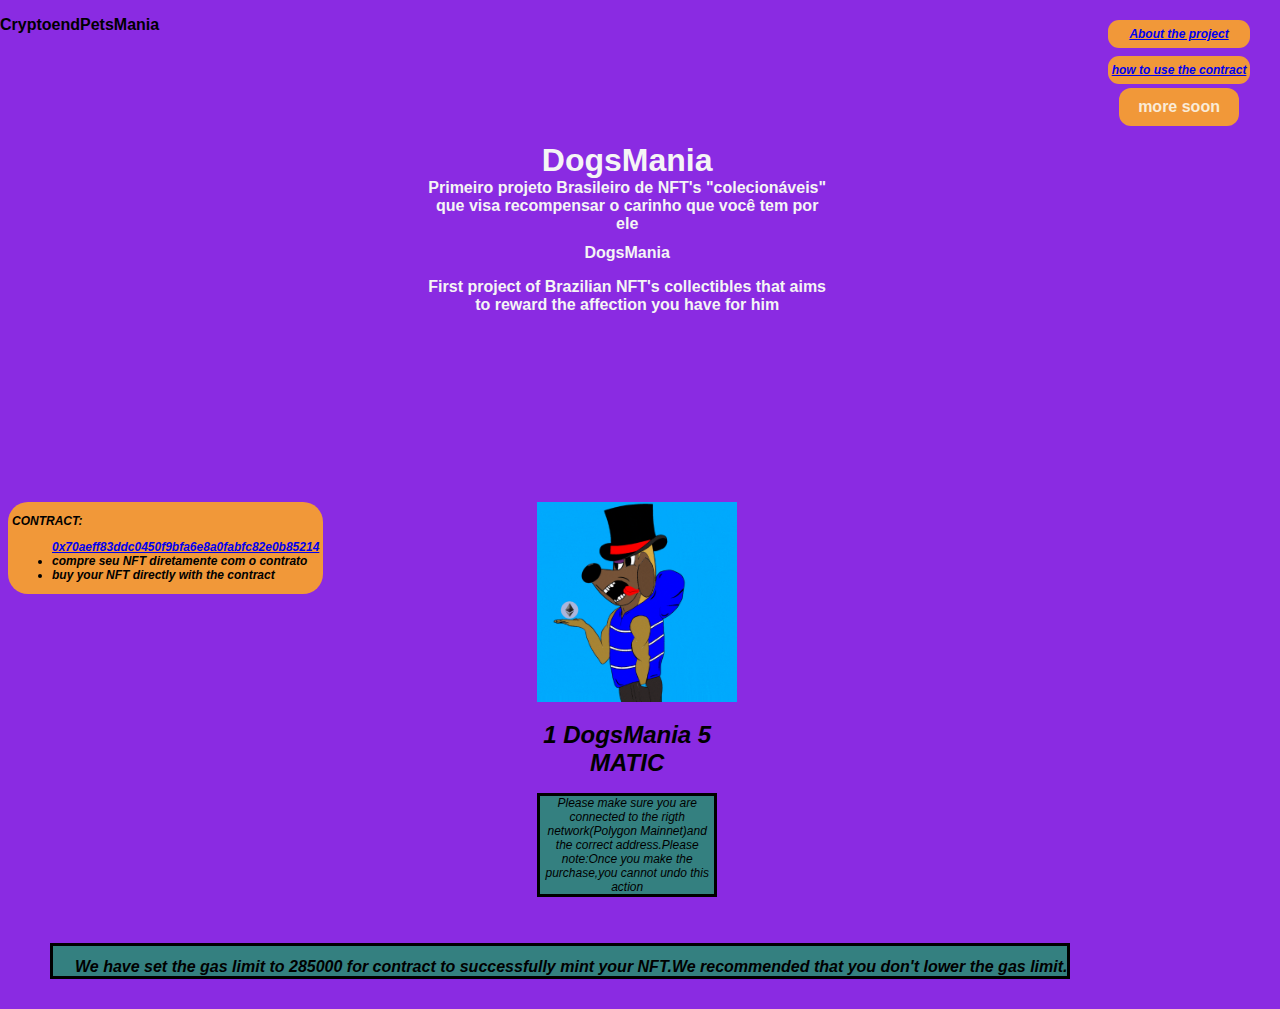
<file: index.html>
<!doctype html>
<html lang = "en">
<head>
    <meta charset="utf-8">
    <meta http-equiv="X-UA-Compatible" content="IE=edge">
    <meta name="viewport" content="width=device-width, initial-scale=1.0">
  

    <title>CryptoMania</title>
    <link rel="stylesheet" type="text/css" href="css/main.css">

</head>
    
<body>
    <header class="corpo-todo">
        <nav>
            <P>CryptoendPetsMania</P>
            <ul>
                <a href="index2.html">About the project</a>
                <a href="help.html">how to use the contract</a>
                <li>more soon</li>
            </ul>
        </nav>
        <div class="header-topo">
            <h1>DogsMania</h1>
            <p>Primeiro projeto Brasileiro de NFT's "colecionáveis"  que visa recompensar o carinho que você tem por ele</p>
        </div>

        <div class="header-content">
            <h1>DogsMania</h1>
            <p>First project of Brazilian NFT's collectibles that aims to reward the affection you have for him</p>
            
        </div>

    </header>

    <section class="pacotes">
        <div class="card">
            <div class="card-tag-top">
                <p>CONTRACT:</p>
                <ul>                    
                    <a href="https://polygonscan.com/token/0x70aeff83ddc0450f9bfa6e8a0fabfc82e0b85214">0x70aeff83ddc0450f9bfa6e8a0fabfc82e0b85214</a>
                    <li>compre seu NFT diretamente com o contrato</li>
                    <li>buy your NFT directly with the contract</li>
                </ul>
            </div>

            <img class="card-image" src="imagens/example.gif" width="200px">

            <div class="final-pag">
            <h1>1 DogsMania 5 MATIC</h1>
            <p>Please make sure you are connected to the rigth network(Polygon Mainnet)and the correct address.Please note:Once you make the purchase,you cannot undo this action</p>                        
            </div>
        </div>
        <div class="gas-limit">
            <p>We have set the gas limit to 285000 for contract to successfully mint your NFT.We recommended that you don't lower the gas limit.</p>
        </div>
    </section>
</body>
<script></script>
</html>
</file>
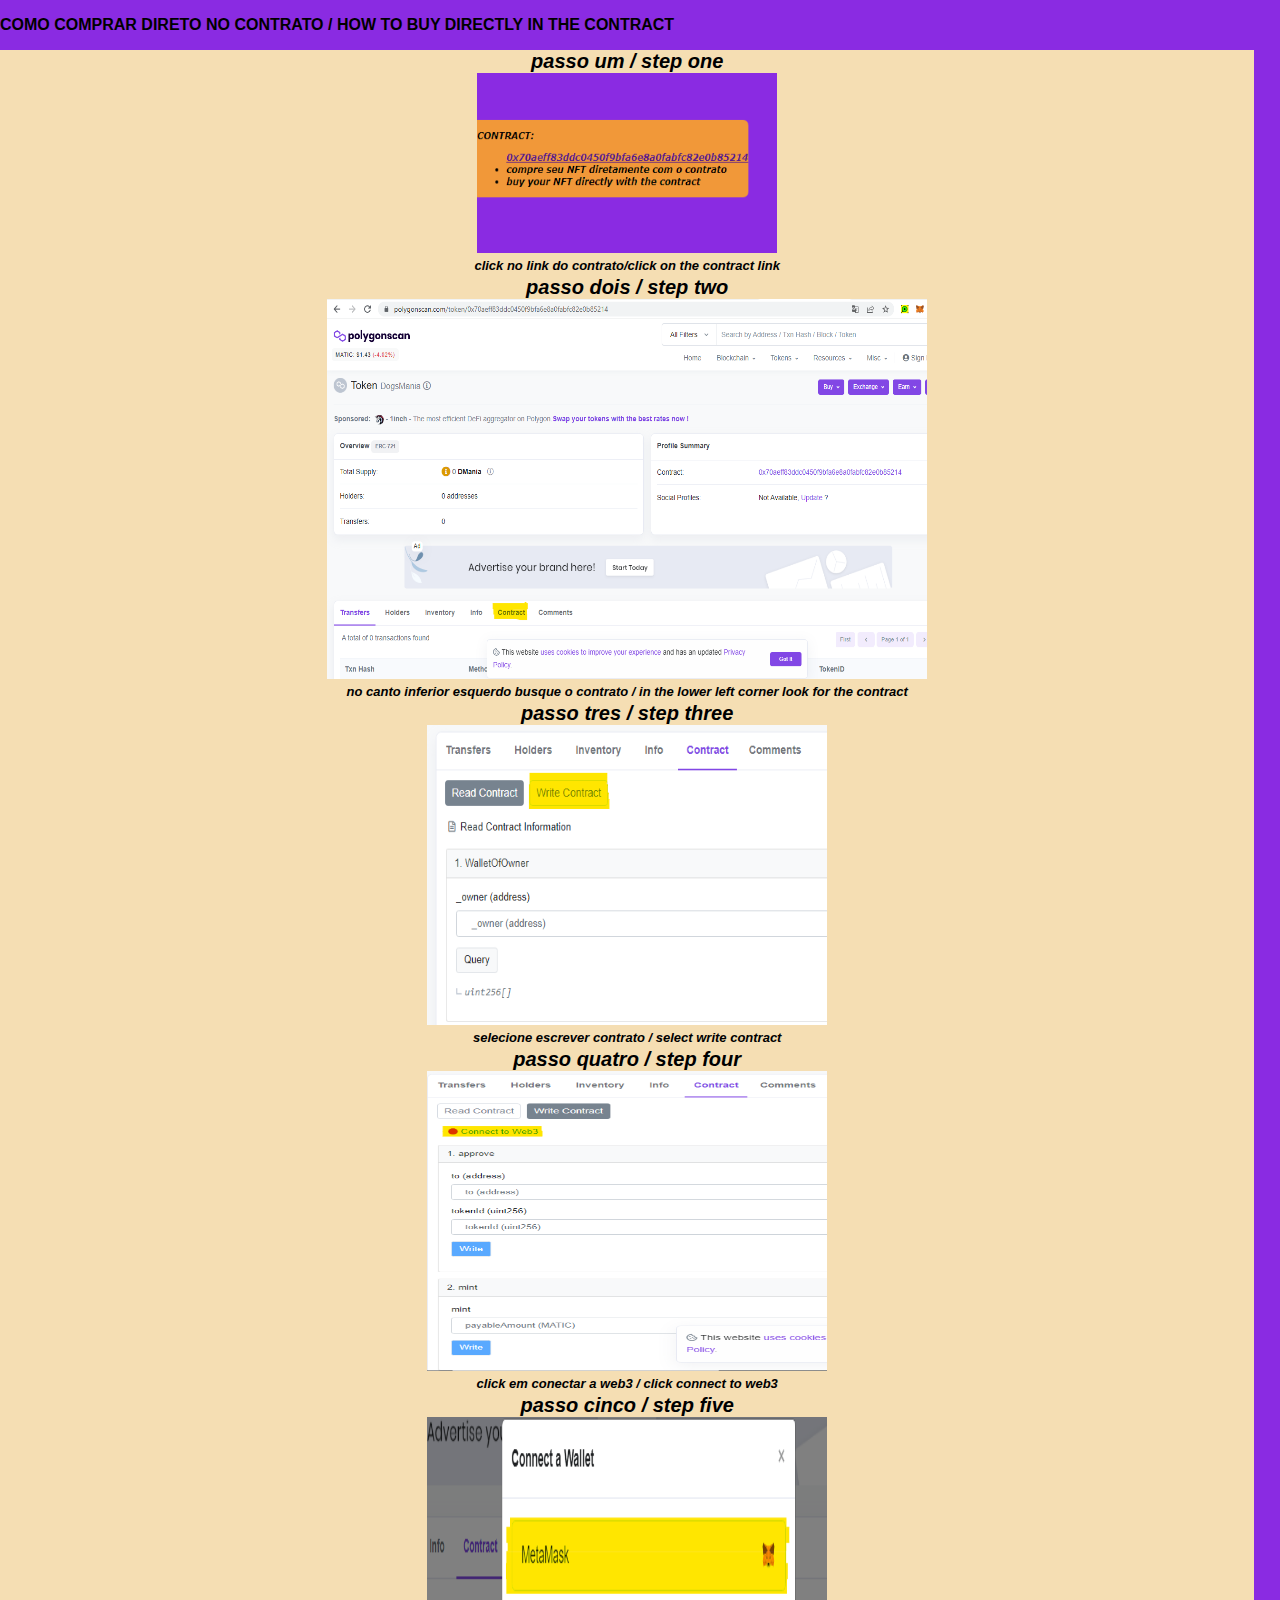
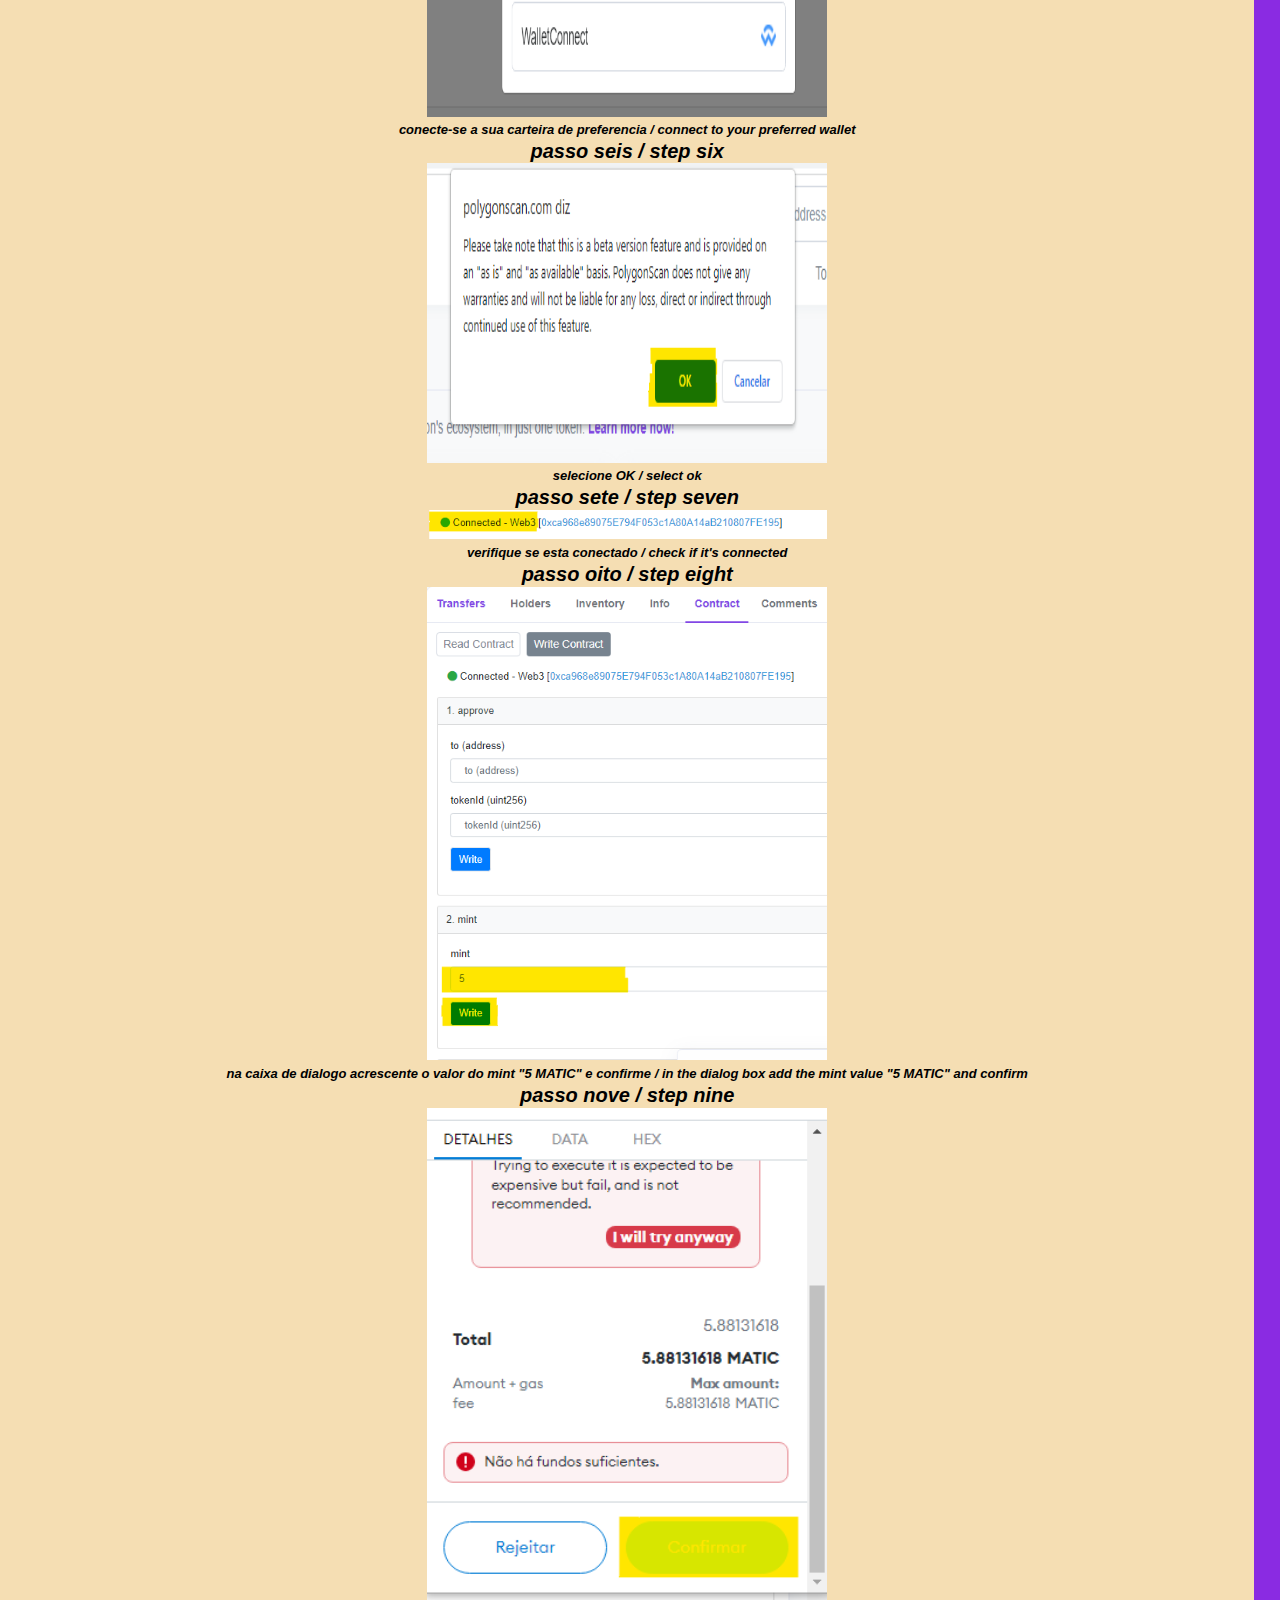
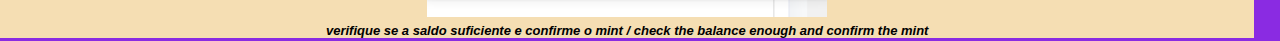
<file: help.html>
<!doctype html>
<html lang = " eng "></html>
<html>
    <head><meta charset="utf-8">

        <meta http-equiv="X-UA-Compatible" content="IE=edge">
        <meta name="viewport" content="width=device-width, initial-scale=1.0"> 

        <title>helper</title>
        <link rel="stylesheet" type="text/css" href="css/main.css">
    </head> 

    <body>
        
        <p class="helper">COMO COMPRAR DIRETO NO CONTRATO / HOW TO BUY DIRECTLY IN THE CONTRACT</p>
        
        <div class="info">

            <div class="passo-um">
                
                <h1>passo um / step one</h1>
                <img class="passo-um-img" src="./imagens/passo1.png" width="400px">
                <p>click no link do contrato/click on the contract link</p>
            
            </div>

            <div class="passo-dois">

                <h1>passo dois / step two</h1>
                <img class="passo-dois-img" src="./imagens/passo2.png" width="600px">
                <p>no canto inferior esquerdo busque o contrato / in the lower left corner look for the contract</p>

            </div>

            <div class="passo-tres">
                <h1>passo tres / step three</h1>
                <img class="passo-tres-img" src="./imagens/passo3.png" width="400px">
                <p>selecione escrever contrato / select write contract</p>
            
            </div>

            <div class="passo-quatro">
                <h1>passo quatro / step four</h1>
                <img class="passo-quatro-img" src="./imagens/passo4.png" width="400px">
                <p>click em conectar a web3 / click connect to web3</p>

            </div>

            <div class="passo-cinco">
                <h1>passo cinco / step five</h1>
                <img class="passo-cinco-img" src="./imagens/passo5.png" width="400px">
                <p>conecte-se a sua carteira de preferencia / connect to your preferred wallet</p>

            </div>

            <div class="passo-seis">
                <h1>passo seis / step six</h1>
                <img class="passo-seis-img" src="./imagens/passo6.png" width="400px">
                <p>selecione OK / select ok</p>

            </div>

            <div class="passo-sete">
                <h1>passo sete / step seven</h1>
                <img class="passo_sete" src="./imagens/passo7.png" width="400px">
                <p>verifique se esta conectado / check if it's connected</p>

            </div>

            <div class="passo-oito">
                <h1>passo oito / step eight</h1>
                <img class="passo_oito" src="./imagens/passo8.png" width="400px">
                <p>na caixa de dialogo acrescente o valor do mint "5 MATIC" e confirme / in the dialog box add the mint value "5 MATIC" and confirm</p>

            </div>

            <div class="passo-nove">
                <h1>passo nove / step nine</h1>
                <img class="passo_nove" src="./imagens/passo9.png" width="400px">
                <p>verifique se a saldo suficiente e confirme o mint / check the balance enough and confirm the mint</p>

            </div>

        </div>
    </body>
</html>
</file>
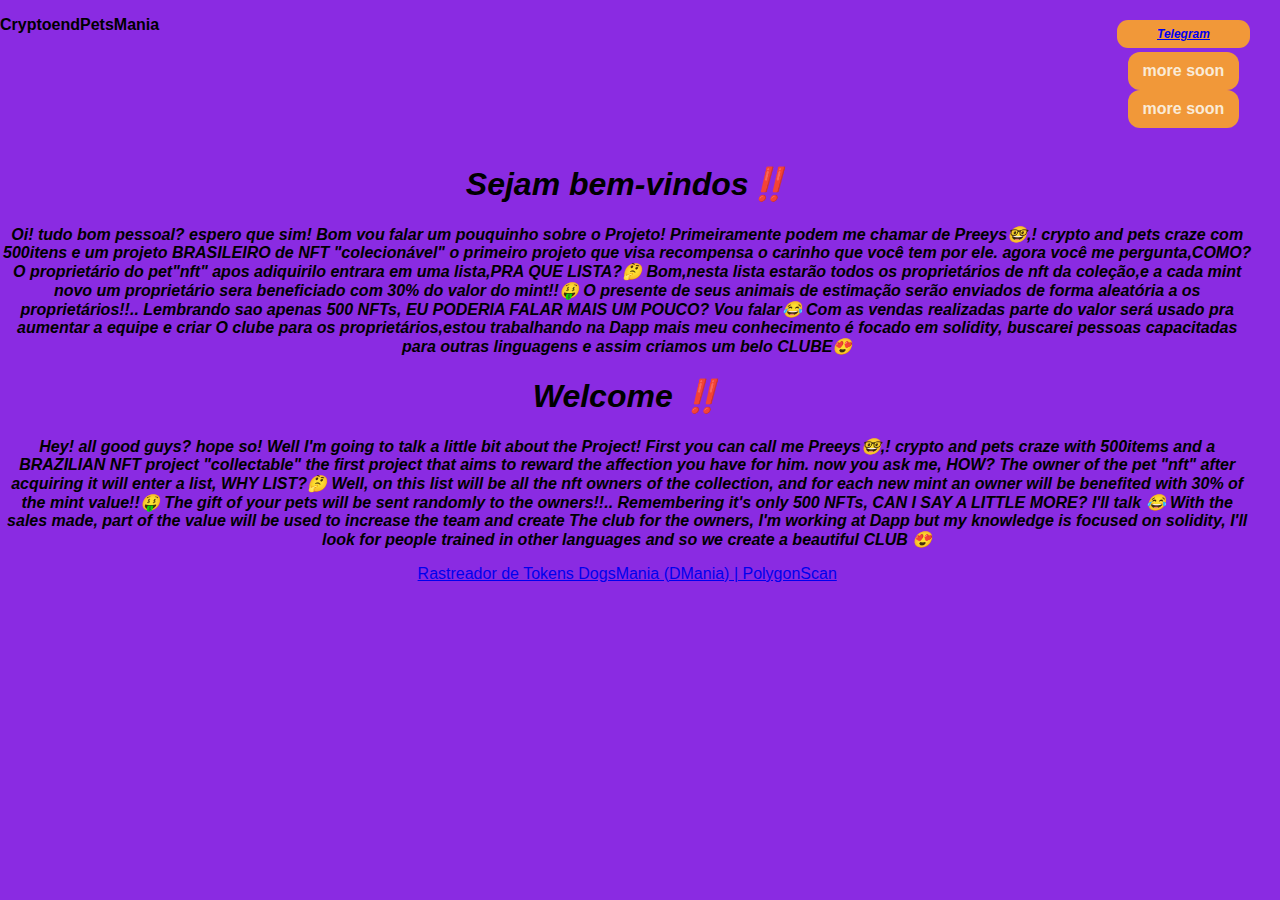
<file: index2.html>
<!doctype html>
<html lang = " eng "></html>
<html>
    <head><meta charset="utf-8">

        <meta http-equiv="X-UA-Compatible" content="IE=edge">
        <meta name="viewport" content="width=device-width, initial-scale=1.0"> 

        <title>ABOUT THE PROJECT</title>
        <link rel="stylesheet" type="text/css" href="css/main.css">
    </head> 

    <header>
        <nav>
         <P>CryptoendPetsMania</P>
            <ul>
             <a href="https://t.me/MadDogsPetsClub">Telegram</a>
             <li>more soon</li>
             <li>more soon</li>
            </ul>
        </nav>

        <div class="fundo">

            <body>    
                <div class="header-pag-2">
                 <h1>Sejam bem-vindos‼️</h1>
                    <p>Oi!
                    tudo bom pessoal?
                    espero que sim!
                    
                    Bom vou falar um pouquinho sobre o Projeto!
                    
                    Primeiramente podem me chamar de Preeys🤓,!
                    
                    crypto and pets craze com 500itens e um projeto BRASILEIRO de  NFT "colecionável" o primeiro projeto 
                    que visa recompensa o carinho que você tem por ele.
                    agora você me pergunta,COMO?
                    O proprietário do pet"nft" apos adiquirilo entrara em uma lista,PRA QUE LISTA?🤔
                    Bom,nesta lista estarão todos os proprietários de nft da coleção,e a cada mint novo um proprietário sera beneficiado com 30% do valor do mint!!🤑
                    O presente de seus animais de estimação serão enviados de forma aleatória a os proprietários!!..
                    Lembrando sao apenas 500 NFTs,
                    EU PODERIA FALAR MAIS UM POUCO?
                    Vou falar😂
                    Com as vendas realizadas parte do valor será usado pra aumentar a equipe e criar O clube para os proprietários,estou trabalhando na Dapp mais meu conhecimento é focado em solidity, buscarei pessoas capacitadas para outras linguagens e assim criamos um belo CLUBE😍
                    </p> 

                </div>

                <div class="header-pag-eng">
                    <h1>Welcome ‼️</h1>
                    <p>Hey! all good guys? hope so! Well I'm going to talk a little bit about the Project! First you can call me Preeys🤓,! crypto and pets craze with 500items and a BRAZILIAN NFT project "collectable" the first project that aims to reward the affection you have for him. now you ask me, HOW? The owner of the pet "nft" after acquiring it will enter a list, WHY LIST?🤔 Well, on this list will be all the nft owners of the collection, and for each new mint an owner will be benefited with 30% of the mint value!!🤑 The gift of your pets will be sent randomly to the owners!!.. Remembering it's only 500 NFTs, CAN I SAY A LITTLE MORE? I'll talk 😂 With the sales made, part of the value will be used to increase the team and create The club for the owners, I'm working at Dapp but my knowledge is focused on solidity, I'll look for people trained in other languages ​​and so we create a beautiful CLUB 😍</p>
                </div>

                <div class="polygon">
                    <a href="https://polygonscan.com/token/0x70aeff83ddc0450f9bfa6e8a0fabfc82e0b85214">Rastreador de Tokens DogsMania (DMania) | PolygonScan</a>
                
                </div>

            </body>

        </div>

    </header>        
    
</html>
</file>
<file: css/main.css>
*{
    box-sizing: border-box;
}

body {
    margin: 0;
    font-family: 'Montserrat', sans-serif;
    width: 98vw; 
    background: blueviolet;  
}

.corpo-todo {
    text-align: center;
}

button {
    padding: 10px 15px;
    border-radius: 12px;
    font-weight: bold;
    border: 0;
    background: #f19839;
    color: antiquewhite;
    font-family: 'Montserrat', sans-serif;
}

header {
    height: calc(88vh - 290px);
    background: no-repeat center/74% url("");/*LOGO*/    

}

header nav {
    display: flex;
    justify-content: space-between;
    margin: 0;    
}

header nav p {
    font-weight: bold;        
}

header nav ul {
    list-style: none;
    display: flex;
    flex-direction: column;
    flex-wrap: nowrap;
}

header nav ul a {
    font-weight: bold;
    background: #f19839;
    font-family: Verdana, Geneva, Tahoma, sans-serif;
    font-style: italic;
    border-radius: 11px 11px 11px 11px;
    text-align: center;
    padding: 7px 4px;
    font-size: 12px;
    margin: 4px;
}

header nav li{
    margin: 0 15px;
    padding: 10px 15px;
    border-radius: 12px;
    font-weight: bold;
    border: 0px;
    background: rgb(241, 152, 57);
    color: antiquewhite;
    font-family: Montserrat, sans-serif;       
}

.header-topo {
    max-width: 400px;
    margin: 0px auto;
    text-align: center;
    color: whitesmoke;
    font-weight: bold;
}

.header-topo h1 {
    max-width: 400px;
    margin: 0px auto;
    text-align: center;
    color: whitesmoke;
}

.header-topo p {
    max-width: 400px;
    margin: 0px auto;
    text-align: center;
    color: whitesmoke;
}

.header-content {
    max-width: 400px;
    margin: 0px auto;
    text-align: center;
    color: whitesmoke;
    font-weight: bold;
}

.header-content h1{
    margin-bottom: auto;
    font-size: 1rem;
}

.pacotes {
    background: blueviolet;
    height: 100px;
}

.pacotes .card {
    width: 180px;    
    background: blueviolet;
    border-radius: 5px 5px 10px;
    margin: auto;  
    font-size: 12px;
    font-style: italic;
    font-family: Verdana, Geneva, Tahoma, sans-serif;  
}

.pacotes .card-tag-top  {
    position: absolute;
    left: 8px;
    background: rgb(241, 152, 57);
    border-radius: 20px 20px 20px 20px;
    text-align: left;
    list-style: none;
    font-family: Verdana, Geneva, Tahoma, sans-serif;
    font-style: italic;
    font-weight: bold;
    padding: 0px 4px;
}

.final-pag {    
    font-family: Verdana, Geneva, Tahoma, sans-serif;
    font-style: italic;
}

.final-pag h1 {
    font-weight: bold;
    text-align: center;
    display: flex;
    
}

.final-pag p {
    text-align: center;
    margin: 0px 0px 0px 0px;
    padding: 0px 0px 0px 0px;
    background: rgb(52, 128, 128);
    border: solid;
        
}

.gas-limit {
    
    position: absolute;
    font-style: italic;
    font-weight: bold;
    text-align: center;
    margin: 21px 0px 1px 0px;
    padding: 15px 0px 0px 0px
} 

.gas-limit p {  
        text-align: center;
        margin: 10px 20px 30px 50px;
        padding: 12px 0px 0px 22px;
        background: #348080;
        border: solid;
}
/*PAGINA2*/

.fundo {
    background: blueviolet;
}

.header-pag-2 {
    text-align: center;
    font-family: Verdana, Geneva, Tahoma, sans-serif;
    font-weight: bold;
    font-style: italic;
}

.header-pag-2 h1  {
    text-align: center;
    font-style: italic;
}

.header-pag-2 p {
    text-align: center;
    font-style: italic;
    font-weight: bold;
}

.header-pag-eng {
    text-align: center;
    font-family: Verdana, Geneva, Tahoma, sans-serif;
    font-weight: bold;
    font-style: italic;
}

.header-pag-eng h1 {
    text-align: center;
    font-style: italic;
}

.header-pag-eng p {
    text-align: center;
    font-style: italic;
    font-weight: bold;
}

.polygon {
    text-align: center;
}

/*PAGINA3*/

.helper{
    font-family: Verdana, Geneva, Tahoma, sans-serif;
    font-weight: bold;           
}

.info {
    text-align: center;
    font-family: 'Franklin Gothic Medium', 'Arial Narrow', Arial, sans-serif;
    font-weight: bold; 
    background: wheat;
    position: static;
}

.passo-um {    
    font-family: Verdana, Geneva, Tahoma, sans-serif;
    font-style: italic;
    font-weight: bold;
    font-size: 12px;           
}

.passo-um h1{    
    font-family: 'Franklin Gothic Medium', 'Arial Narrow', Arial, sans-serif;
   font-size: 20px;
   text-align: center;
   margin: 1px;
}

.passo-um-img{  
   width: 300px;
   height: 180px;
   margin: -1px;   
}

.passo-um p{
    text-align: center;
    font-size: 13px;
    font-family: Verdana, Geneva, Tahoma, sans-serif;
    font-style: italic;
    margin: 3px;
}
   


.passo-dois {    
    font-family: Verdana, Geneva, Tahoma, sans-serif;
    font-style: italic;
    font-weight: bold;
    font-size: 12px;   
          
}

.passo-dois h1{    
    font-family: 'Franklin Gothic Medium', 'Arial Narrow', Arial, sans-serif;
   font-size: 20px;
   text-align: center;
   margin: 1px;
}

.passo-dois-img{  
    width: 600px;
    height: 380px;
    margin: -1px;  
}

.passo-dois p{
    text-align: center;
    font-size: 13px;
    font-family: Verdana, Geneva, Tahoma, sans-serif;
    font-style: italic;
    margin: 3px;
}

.passo-tres {    
    font-family: Verdana, Geneva, Tahoma, sans-serif;
    font-style: italic;
    font-weight: bold;
    font-size: 12px;   
          
}

.passo-tres h1{    
    font-family: 'Franklin Gothic Medium', 'Arial Narrow', Arial, sans-serif;
   font-size: 20px;
   text-align: center;
   margin: 1px;
}

.passo-tres-img{  
    width: 400px;
    height: 300px;
    margin: -1px;   
}

.passo-tres p{
    text-align: center;
    font-size: 13px;
    font-family: Verdana, Geneva, Tahoma, sans-serif;
    font-style: italic;
    margin: 3px;
}

.passo-quatro {    
    font-family: Verdana, Geneva, Tahoma, sans-serif;
    font-style: italic;
    font-weight: bold;
    font-size: 12px;   
          
}

.passo-quatro h1{    
    font-family: 'Franklin Gothic Medium', 'Arial Narrow', Arial, sans-serif;
   font-size: 20px;
   text-align: center;
   margin: 1px;
}

.passo-quatro-img{  
    width: 400px;
    height: 300px;
    margin: -1px;   
}

.passo-quatro p{
    text-align: center;
    font-size: 13px;
    font-family: Verdana, Geneva, Tahoma, sans-serif;
    font-style: italic;
    margin: 3px;
}

.passo-cinco {    
    font-family: Verdana, Geneva, Tahoma, sans-serif;
    font-style: italic;
    font-weight: bold;
    font-size: 12px;   
          
}

.passo-cinco h1{    
    font-family: 'Franklin Gothic Medium', 'Arial Narrow', Arial, sans-serif;
   font-size: 20px;
   text-align: center;
   margin: 1px;
}

.passo-cinco-img{  
    width: 400px;
    height: 300px;
    margin: -1px;   
}

.passo-cinco p{
    text-align: center;
    font-size: 13px;
    font-family: Verdana, Geneva, Tahoma, sans-serif;
    font-style: italic;
    margin: 3px;
}

.passo-seis {    
    font-family: Verdana, Geneva, Tahoma, sans-serif;
    font-style: italic;
    font-weight: bold;
    font-size: 12px;   
          
}

.passo-seis h1{    
    font-family: 'Franklin Gothic Medium', 'Arial Narrow', Arial, sans-serif;
   font-size: 20px;
   text-align: center;
   margin: 1px;
}

.passo-seis-img{  
    width: 400px;
    height: 300px;
    margin: -1px;   
}

.passo-seis p{
    text-align: center;
    font-size: 13px;
    font-family: Verdana, Geneva, Tahoma, sans-serif;
    font-style: italic;
    margin: 3px;
}

.passo-sete {    
    font-family: Verdana, Geneva, Tahoma, sans-serif;
    font-style: italic;
    font-weight: bold;
    font-size: 12px;   
          
}

.passo-sete h1{    
    font-family: 'Franklin Gothic Medium', 'Arial Narrow', Arial, sans-serif;
   font-size: 20px;
   text-align: center;
   margin: 1px;
}

.passo-sete-img{  
    width: 400px;
    height: 300px;
    margin: -1px;   
}

.passo-sete p{
    text-align: center;
    font-size: 13px;
    font-family: Verdana, Geneva, Tahoma, sans-serif;
    font-style: italic;
    margin: 3px;
}

.passo-oito {    
    font-family: Verdana, Geneva, Tahoma, sans-serif;
    font-style: italic;
    font-weight: bold;
    font-size: 12px;   
          
}

.passo-oito h1{    
    font-family: 'Franklin Gothic Medium', 'Arial Narrow', Arial, sans-serif;
   font-size: 20px;
   text-align: center;
   margin: 1px;
}

.passo-oito-img{  
    width: 400px;
    height: 300px;
    margin: -1px;   
}

.passo-oito p{
    text-align: center;
    font-size: 13px;
    font-family: Verdana, Geneva, Tahoma, sans-serif;
    font-style: italic;
    margin: 3px;
}

.passo-nove {    
    font-family: Verdana, Geneva, Tahoma, sans-serif;
    font-style: italic;
    font-weight: bold;
    font-size: 12px;   
          
}

.passo-nove h1{    
    font-family: 'Franklin Gothic Medium', 'Arial Narrow', Arial, sans-serif;
   font-size: 20px;
   text-align: center;
   margin: 1px;
}

.passo-nove-img{  
    width: 400px;
    height: 300px;
    margin: -1px;   
}

.passo-nove p{
    text-align: center;
    font-size: 13px;
    font-family: Verdana, Geneva, Tahoma, sans-serif;
    font-style: italic;
    margin: 3px;
}

 





/*REPANSIVIDIDA*/

/*APARELHOS MOVEIS*/

@media only screen and (max-device-width: 700px) {
    /* .menu { width:400px; } */
    }

@media only screen and (max-device-width: 900px) {
    /* .menu { width:600px; } */
    }

@media only screen and (max-device-width: 900px) {
    /* .menu { width:100%; } */
    }

@media (max-width: 767px) {

}

/*Landscape*/
@media (max-width: 480px) {
    body {
        height: calc(100vh - 55px);
    }

    .section.pacotes {
        position: absolute;
        display: flex;

    }

}
</file>
